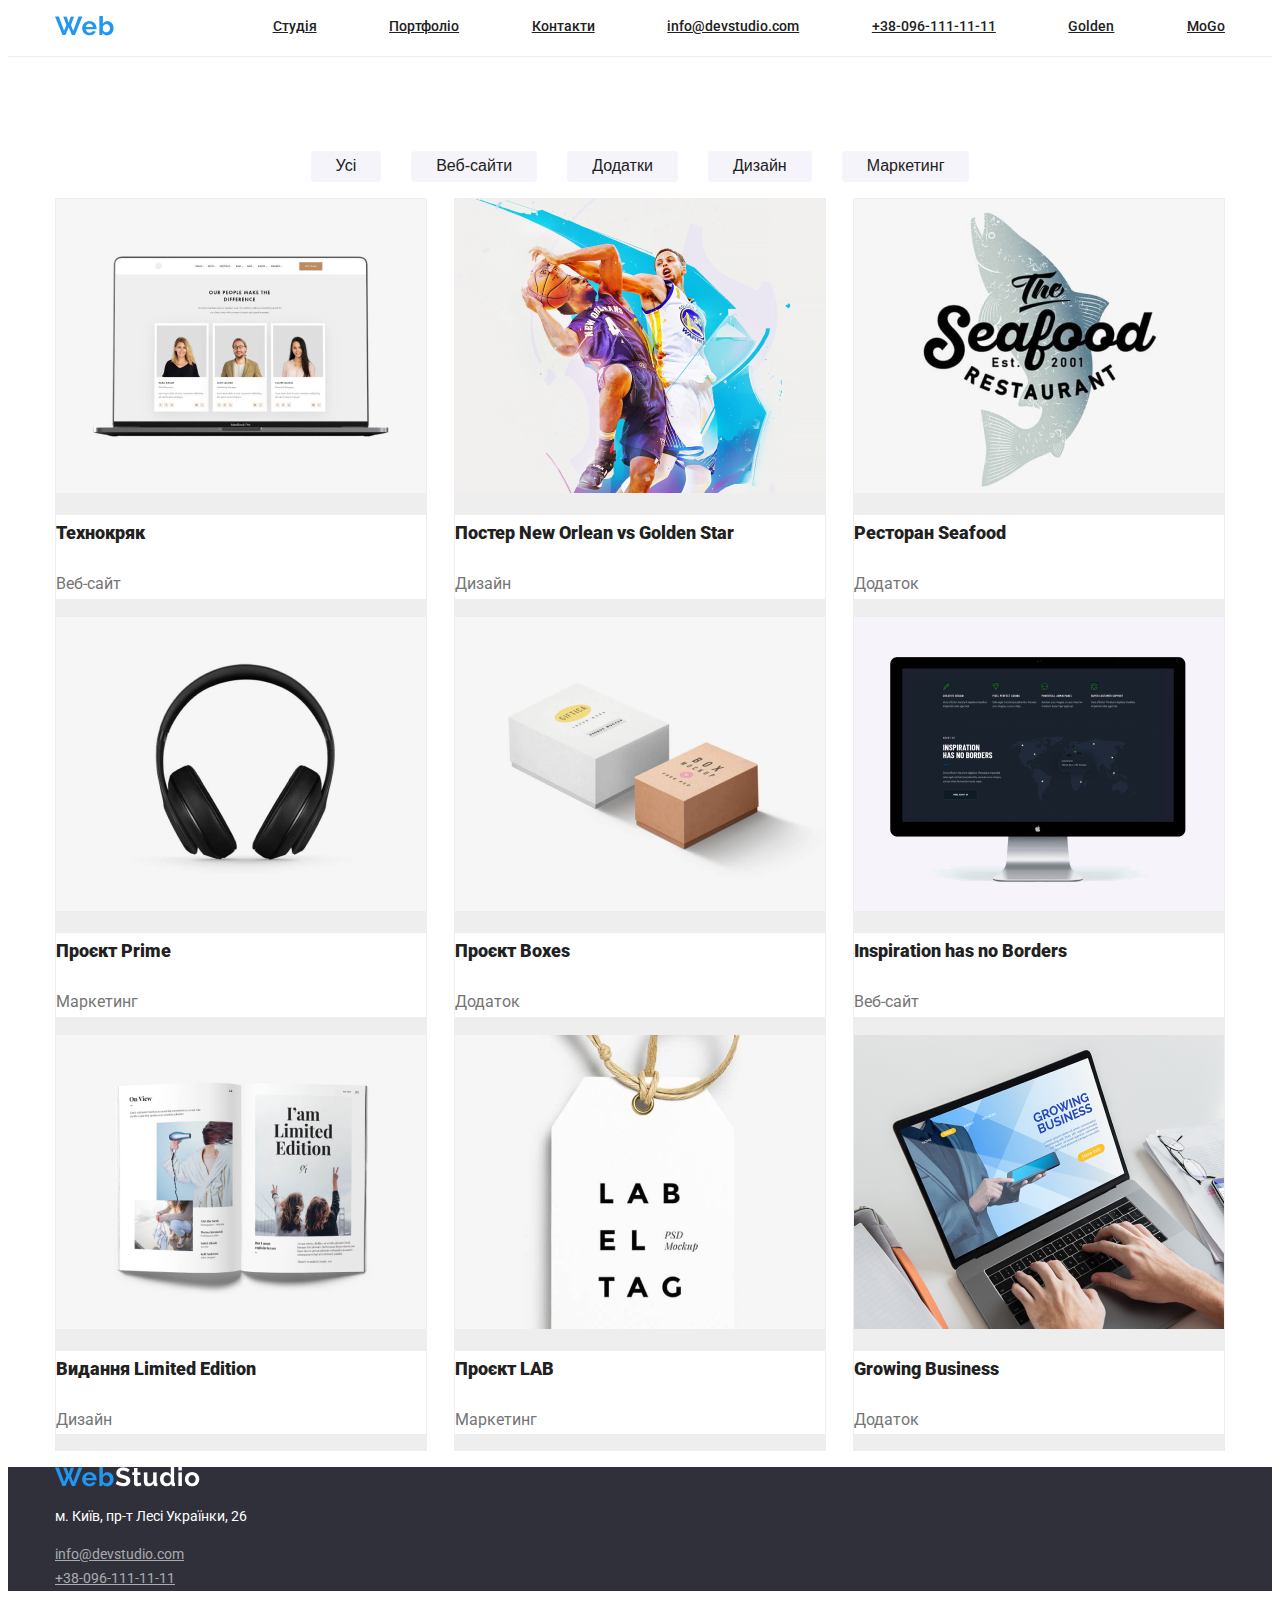
<file: Portfolio.html>
<!DOCTYPE html>
<html lang="en">
<head>
    <meta charset="UTF-8">
    <meta name="viewport" content="width=device-width, initial-scale=1.0">
    <title>Portfolio</title>
    <link rel="preconnect" href="https://fonts.googleapis.com">
    <link rel="preconnect" href="https://fonts.gstatic.com" crossorigin>
    <link href="https://fonts.googleapis.com/css2?family=Roboto:wght@400;500;700&display=swap" rel="stylesheet">
    <link rel="stylesheet" href="Css/Portfolio.css">
</head>
<body>
    <header class="header">
        <div class="container">
            <nav class="header-navigation">
                <ul class="header-list">
                    <li class="header-item"><img class="header-photo" src="img/WebStudio.png" alt="logo"></li>
                    <li class="header-item"><a class="header-link" href="index.html">Студія</a></li>
                    <li class="header-item"><a class="header-link" href="#">Портфоліо</a></li>
                    <li class="header-item"><a class="header-link" href="#">Контакти</a></li>
                    <li class="header-item"><a class="header-link"
                            href="mailto:info@devstudio.com">info@devstudio.com</a>
                    </li>
                    <li class="header-item"><a class="header-link" href="tel:+38-096-111-11-11">+38-096-111-11-11</a>
                    </li>
                    <li class="header-item"><a class="header-link" href="Golden.html" class="color_blue"
                            target="_blank">Golden</a></li>
                    <li class="header-item"><a class="header-link" href="MoGo.html" class="color_blue"
                            target="_blank">MoGo</a></li>
                </ul>
            </nav>
        </div>
    </header>
    <main>
        <section class="section-buttons">
            <div class="container">
                <ul class="buttons-list">
                <li class="buttons-item"><button class="button">Усі</button></li>
                <li class="buttons-item"><button class="button">Веб-сайти</button></li>
                <li class="buttons-item"><button class="button">Додатки</button></li>
                <li class="buttons-item"><button class="button">Дизайн</button></li>
                <li class="buttons-item"><button class="button">Маркетинг</button></li>
            </ul>
            </div>
        </section>
        <section class="section-photos">
            <div class="container">
            <ul class="fotos-list">
                <li class="fotos-item">
                    <figure class="fotos-figure">
                        <img src="img/img (2).png" class="photo">
                        <figcaption class="photos-figcaption">
                            <p class="photo-description"><b>Технокряк</b></p>
                            <p class="photo-type">Веб-сайт</p>
                        </figcaption>
                    </figure>
                </li>
                <li class="fotos-item">
                    <figure class="fotos-figure">
                        <img src="img/img (3).png" class="photo">
                        <figcaption class="photos-figcaption">
                            <p class="photo-description"><b>Постер New Orlean vs Golden Star</b></p>
                            <p class="photo-type">Дизайн</p>
                        </figcaption>
                    </figure>
                </li>
                <li class="fotos-item">
                    <figure class="fotos-figure">
                        <img src="img/img (4).png" class="photo">
                        <figcaption class="photos-figcaption">
                            <p class="photo-description"><b>Ресторан Seafood</b></p>
                            <p class="photo-type">Додаток</p>
                        </figcaption>
                    </figure>
                </li>
                <li class="fotos-item">
                    <figure class="fotos-figure">
                        <img src="img/img (5).png" class="photo">
                        <figcaption class="photos-figcaption">
                            <p class="photo-description"><b>Проєкт Prime</b></p>
                            <p class="photo-type">Маркетинг</p>
                            </figcaption>
                    </figure>
                </li>
                <li class="fotos-item">
                    <figure class="fotos-figure">
                        <img src="img/img (6).png" class="photo">
                        <figcaption class="photos-figcaption">
                            <p class="photo-description"><b>Проєкт Boxes</b></p>
                            <p class="photo-type">Додаток</p>
                        </figcaption>
                    </figure>
                </li>
                <li class="fotos-item">
                    <figure class="fotos-figure">
                        <img src="img/img (7).png" class="photo">
                        <figcaption class="photos-figcaption">
                            <p class="photo-description"><b>Inspiration has no Borders</b></p>
                            <p class="photo-type">Веб-сайт</p>
                        </figcaption>
                    </figure class="fotos-figure">
                </li>
                <li class="fotos-item">
                    <figure class="fotos-figure">
                        <img src="img/img (8).png" class="photo">
                        <figcaption class="photos-figcaption">
                            <p class="photo-description"><b>Видання Limited Edition</b></p>
                            <p class="photo-type">Дизайн</p>
                        </figcaption>
                    </figure>
                </li>
                <li class="fotos-item">
                    <figure class="fotos-figure">
                        <img src="img/img (9).png" class="photo">
                        <figcaption class="photos-figcaption">
                            <p class="photo-description"><b>Проєкт LAB</b></p>
                            <p class="photo-type">Маркетинг</p>
                        </figcaption>
                    </figure>
                </li>
                <li class="fotos-item">
                    <figure class="fotos-figure">
                        <img src="img/img (10).png" class="photo">
                        <figcaption class="photos-figcaption">
                            <p class="photo-description"><b>Growing Business</b></p>
                            <p class="photo-type">Додаток</p>
                        </figcaption>
                    </figure>
                </li>
            </ul>
            </div>
        </section>
    </main>
    <footer class="footer">
        <div class="container">
            <img class="footer-photo" src="img/WebStudio.png">
            <p class="footer-text-adress">м. Київ, пр-т Лесі Українки, 26</p>
            <a class="footer-link" href="mailto:info@devstudio.com">info@devstudio.com</a>
            <br />
            <a class="footer-link" href="tel:+38-096-111-11-11">+38-096-111-11-11</a>
        </div>
    </footer>
</body>

</html>
</file>
<file: Css/Portfolio.css>
:root {
    --header-background: #FFFFFF;
    --header-link: #212121;
    --header-border: #ECECEC;
    --button-background: #F5F4FA;
    --button-text: #212121;
    --button-background-hover: #2196F3;
    --button-text-hover: #FFFFFF;
    --photos-border:#EEEEEE;
    --photos-describe-text: #212121;
    --photos-type-text: #757575;
    --photos-figure-background: #EEEEEE;
    --photos-figcaption-background: #FFFFFF;
    --footer-background: #2F303A;
    --footer-text-adress: #FFFFFF;
    --footer-link: #FFFFFF99;
}
.color_blue {
    color: blue;
}
ul {
    color: white;
    padding: 0;
}
.container {
    width: 1170px;
    margin: 0 auto;
    padding: 0 15px;
} 
body {
    font-family: 'Roboto', sans-serif;
}
.header {
    background-color: var(--header-background);
    border-bottom: solid 1px var(--header-border);
    
}
.header-list{
    display: flex;
    justify-content: space-between;
}
.header-link {
    font-weight: 500;
    line-height: 117%;
    color: var(--header-link);
    font-size: 14px;
}
.section-buttons {
    margin-top: 94px;
}
.buttons-list {
    display: flex;
    justify-content: center;
}
.buttons-item:not(:last-child) {
    margin-right: 30px;
}
.button {
    background-color: var(--button-background);
    color: var(--button-text);
    line-height: 117%;
    font-weight: 500;
    font-size: 16px;
    padding: 6px 25px;
    border: 0;
    border-radius: 4px;
}
.button:hover {
    background-color: var(--button-background-hover);
    color: var(--button-text-hover);
    line-height: 117%;
    font-weight: 500;
    font-size: 16px;
    padding: 6px 25px;
    border: 0;
    border-radius: 4px;
}
.fotos-figure{
    width: 370px;
    margin: 0;
    background-color: var(--photos-figure-background);
    border: solid 1px var(--photos-border);
}
.photos-figcaption {
    background-color: var(--photos-figcaption-background);
}
.photo {
    width: 100%;
}
.fotos-list {
    flex-wrap: wrap;
    display: flex;
    justify-content: space-between;
}
.photo-description {
    color: var(--photos-describe-text);
    font-weight: 700;
    line-height: 200%;
    font-size: 18px;
}
.photo-type {
    color: var(--photos-type-text);
    font-weight: 400;
    line-height: 187%;
    font-size: 16px;
}
.footer {
    background-color: var(--footer-background);
}
.footer-text-adress {
    color: var(--footer-text-adress);
    font-weight: 400;
    line-height: 171%;
    font-size: 14px;
}
.footer-link {
    color: var(--footer-link);
    font-weight: 400;
    line-height: 171%;
    font-size: 14px;
}
</file>
